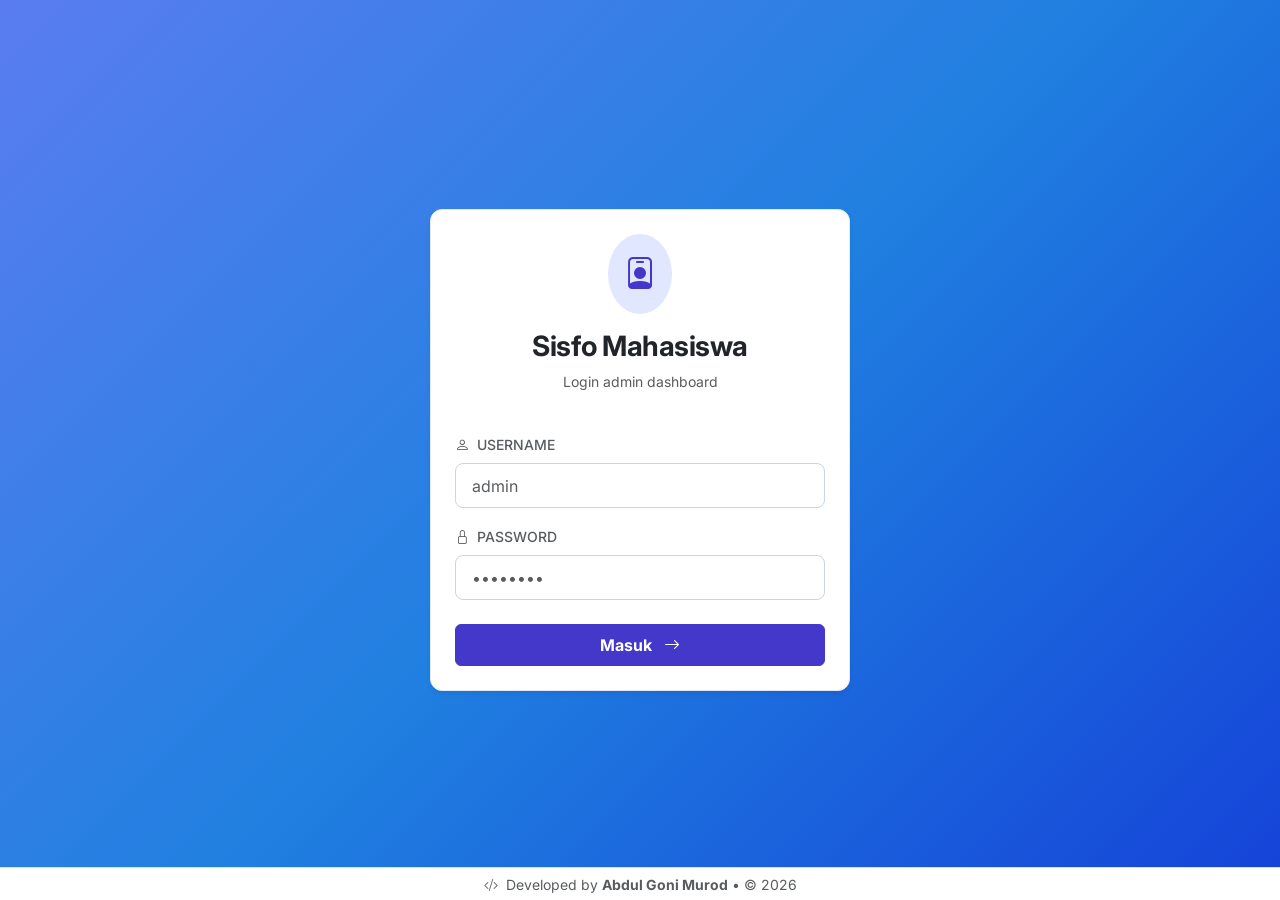
<file: index.html>
<!DOCTYPE html>
<html lang="id">

<head>
    <meta charset="UTF-8">
    <meta name="viewport" content="width=device-width, initial-scale=1.0">
    <title>Login - Manajemen Mahasiswa</title>
    <!-- Bootstrap 5 CSS -->
    <link href="https://cdn.jsdelivr.net/npm/bootstrap@5.3.0/dist/css/bootstrap.min.css" rel="stylesheet">
    <link rel="stylesheet" href="https://cdn.jsdelivr.net/npm/bootstrap-icons@1.11.1/font/bootstrap-icons.css">
    <!-- Google Fonts -->
    <link href="https://fonts.googleapis.com/css2?family=Inter:wght@400;500;600;700&display=swap" rel="stylesheet">
    <link rel="stylesheet" href="/static/css/style.css">
</head>

<body class="bg-light">
    <div class="container d-flex align-items-center justify-content-center min-vh-100">
        <div class="card p-4 shadow-sm border-0 auth-card">
            <div class="text-center mb-4">
                <div class="d-inline-flex bg-primary-subtle rounded-circle p-3 mb-3">
                    <i class="bi bi-person-badge text-primary fs-2"></i>
                </div>
                <h3 class="fw-bold">Sisfo Mahasiswa</h3>
                <p class="text-muted small">Login admin dashboard</p>
            </div>
            <form id="loginForm">

                <div id="loginAlert" class="alert d-none py-2" role="alert">
                </div>

                <div class="mb-3">
                    <label class="form-label fw-medium text-muted small">
                        <i class="bi bi-person me-1"></i>
                        USERNAME
                    </label>

                    <input type="text" id="username" class="form-control" required placeholder="admin">
                </div>

                <div class="mb-4">
                    <label class="form-label fw-medium text-muted small">
                        <i class="bi bi-lock me-1"></i>
                        PASSWORD
                    </label>

                    <input type="password" id="password" class="form-control" required placeholder="••••••••">
                </div>

                <button type="submit" class="btn btn-primary w-100 fw-bold py-2">

                    Masuk
                    <i class="bi bi-arrow-right ms-2"></i>
                </button>

            </form>
        </div>
    </div>
    <!-- Footer -->
    <footer class="bg-white border-top py-1 fixed-bottom shadow-sm">
        <div class="container-fluid text-center">
            <small class="text-muted">
                <i class="bi bi-code-slash me-1"></i>
                Developed by <strong>Abdul Goni Murod</strong> • © 2026
            </small>
        </div>
    </footer>
    <script src="https://cdn.jsdelivr.net/npm/bootstrap@5.3.0/dist/js/bootstrap.bundle.min.js"></script>
    <script src="/static/js/auth.js"></script>
</body>

</html>
</file>
<file: static/css/style.css>
/* Light modern aesthetics */
body {
    font-family: 'Inter', -apple-system, sans-serif;
    color: #1e293b;

    background: linear-gradient(135deg,
            #5a7df1 0%,
            #2080e0 50%,
            #1542d8 100%);

    min-height: 100vh;
}

h1,
h2,
h3,
h4,
h5,
h6 {
    letter-spacing: -0.5px;
}

/* Card aesthetics */
.card {
    border-radius: 12px;
    box-shadow: 0 4px 6px -1px rgba(0, 0, 0, 0.05), 0 2px 4px -1px rgba(0, 0, 0, 0.03) !important;
    transition: transform 0.2s ease, box-shadow 0.2s ease;
}

.auth-card {
    width: 100%;
    max-width: 420px;
    border: 1px solid #e2e8f0 !important;
}

/* Custom Primary Color (Modern Indigo) */
.text-primary {
    color: #4338ca !important;
}

.bg-primary {
    background-color: #4338ca !important;
}

.btn-primary {
    background-color: #4338ca;
    border-color: #4338ca;
}

.btn-primary:hover {
    background-color: #3730a3;
    border-color: #3730a3;
    box-shadow: 0 4px 12px rgba(67, 56, 202, 0.25);
}

/* Input Fields Refinements */
.form-control,
.form-select {
    padding: 0.6rem 1rem;
    border-radius: 8px;
    border-color: #cbd5e1;
}

.form-control:focus,
.form-select:focus {
    box-shadow: 0 0 0 0.25rem rgba(67, 56, 202, 0.15);
    border-color: #818cf8;
}

/* Nav Aesthetics */
.glass-nav {
    background-color: #4338ca !important;
    border-bottom: 1px solid #3730a3;
}

/* Dashboard Stats UI */
.stat-card:hover {
    transform: translateY(-4px);
    box-shadow: 0 10px 15px -3px rgba(0, 0, 0, 0.08), 0 4px 6px -2px rgba(0, 0, 0, 0.04) !important;
}

.icon-circle {
    width: 48px;
    height: 48px;
    border-radius: 50%;
    display: flex;
    align-items: center;
    justify-content: center;
}

/* Subtle colors */
.bg-primary-subtle {
    background-color: #e0e7ff !important;
}

.bg-success-subtle {
    background-color: #dcfce7 !important;
}

.bg-warning-subtle {
    background-color: #fef3c7 !important;
}

.bg-info-subtle {
    background-color: #cffafe !important;
}

/* Table enhancements */
.table>thead {
    background-color: #f1f5f9;
}

.table>thead th {
    font-weight: 600;
    border-bottom-width: 1px;
    border-top: none;
    padding: 1rem 0.5rem;
}

.table>tbody td {
    padding: 1rem 0.5rem;
    vertical-align: middle;
}

.sortable {
    cursor: pointer;
    user-select: none;
}

.sortable:hover {
    color: #4338ca !important;
}

/* Status Badges */
.badge-status {
    padding: 0.4em 0.8em;
    border-radius: 6px;
    font-weight: 500;
}
</file>
